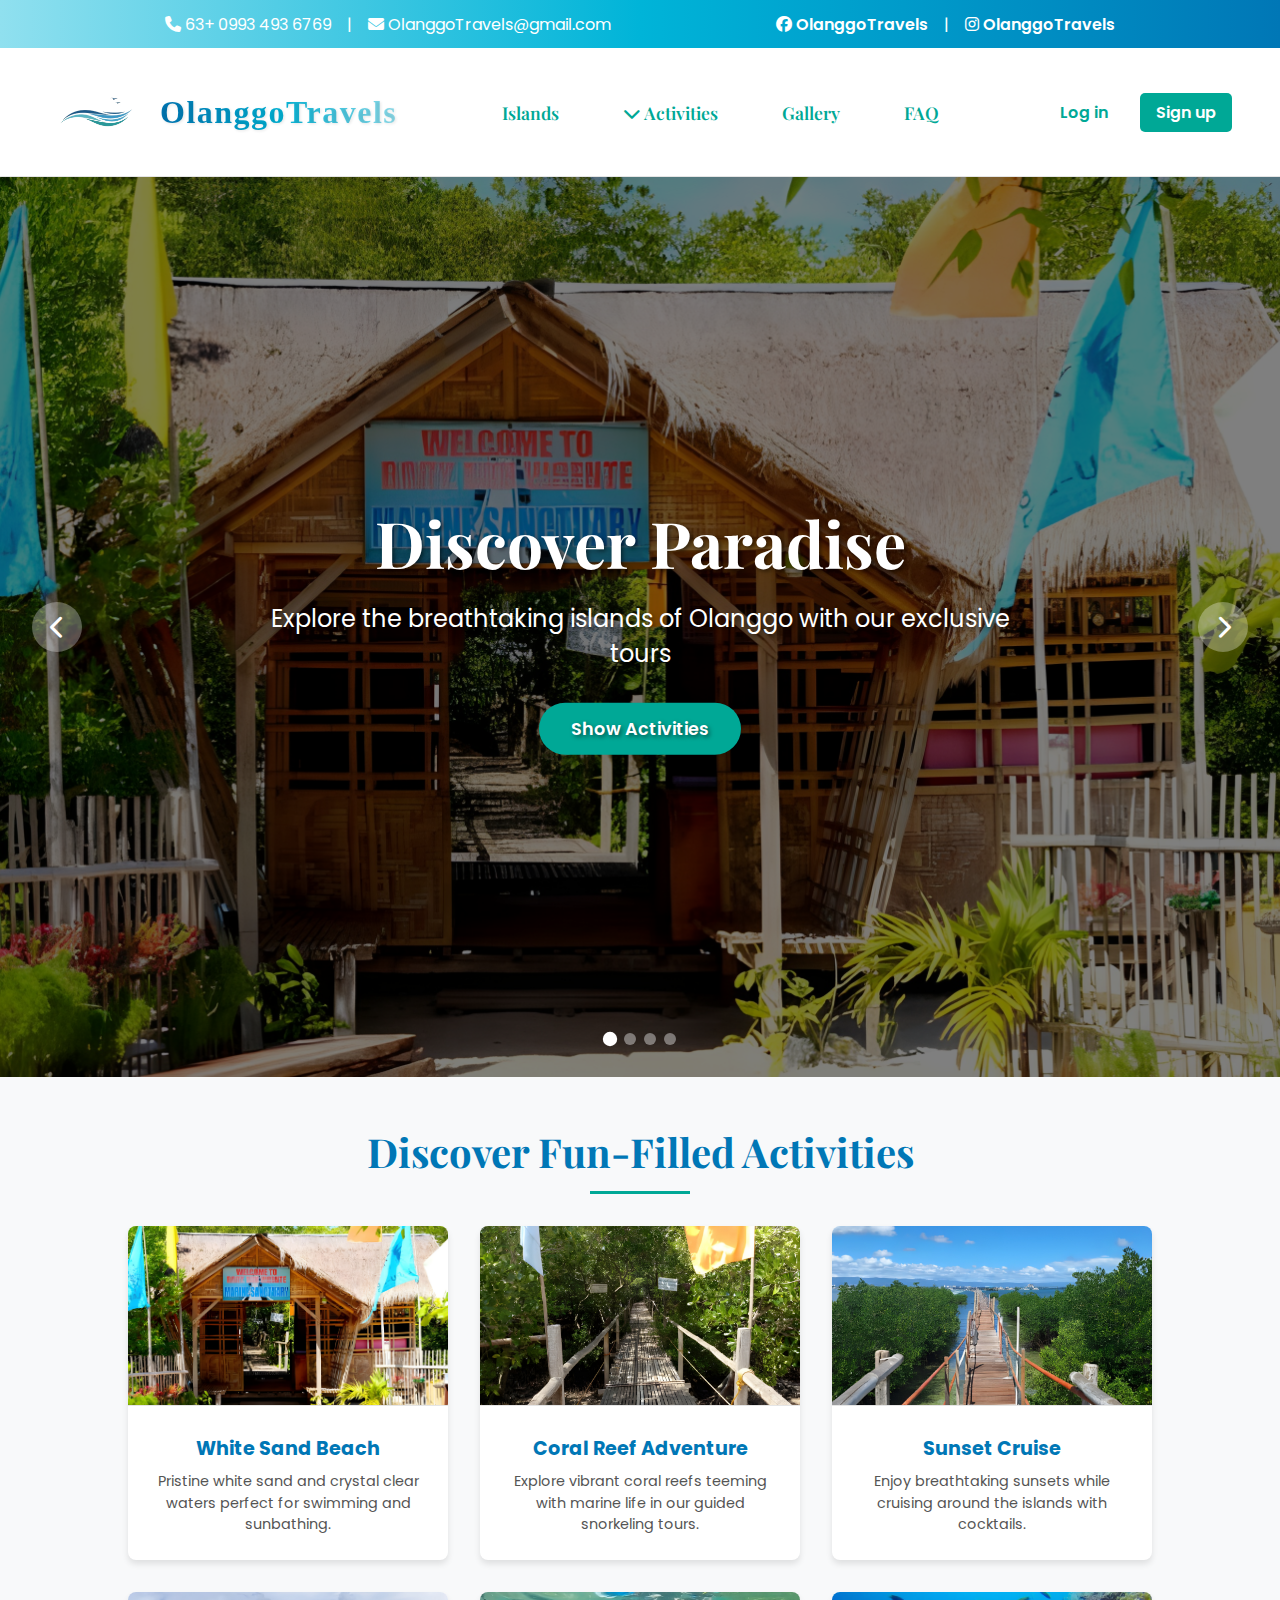
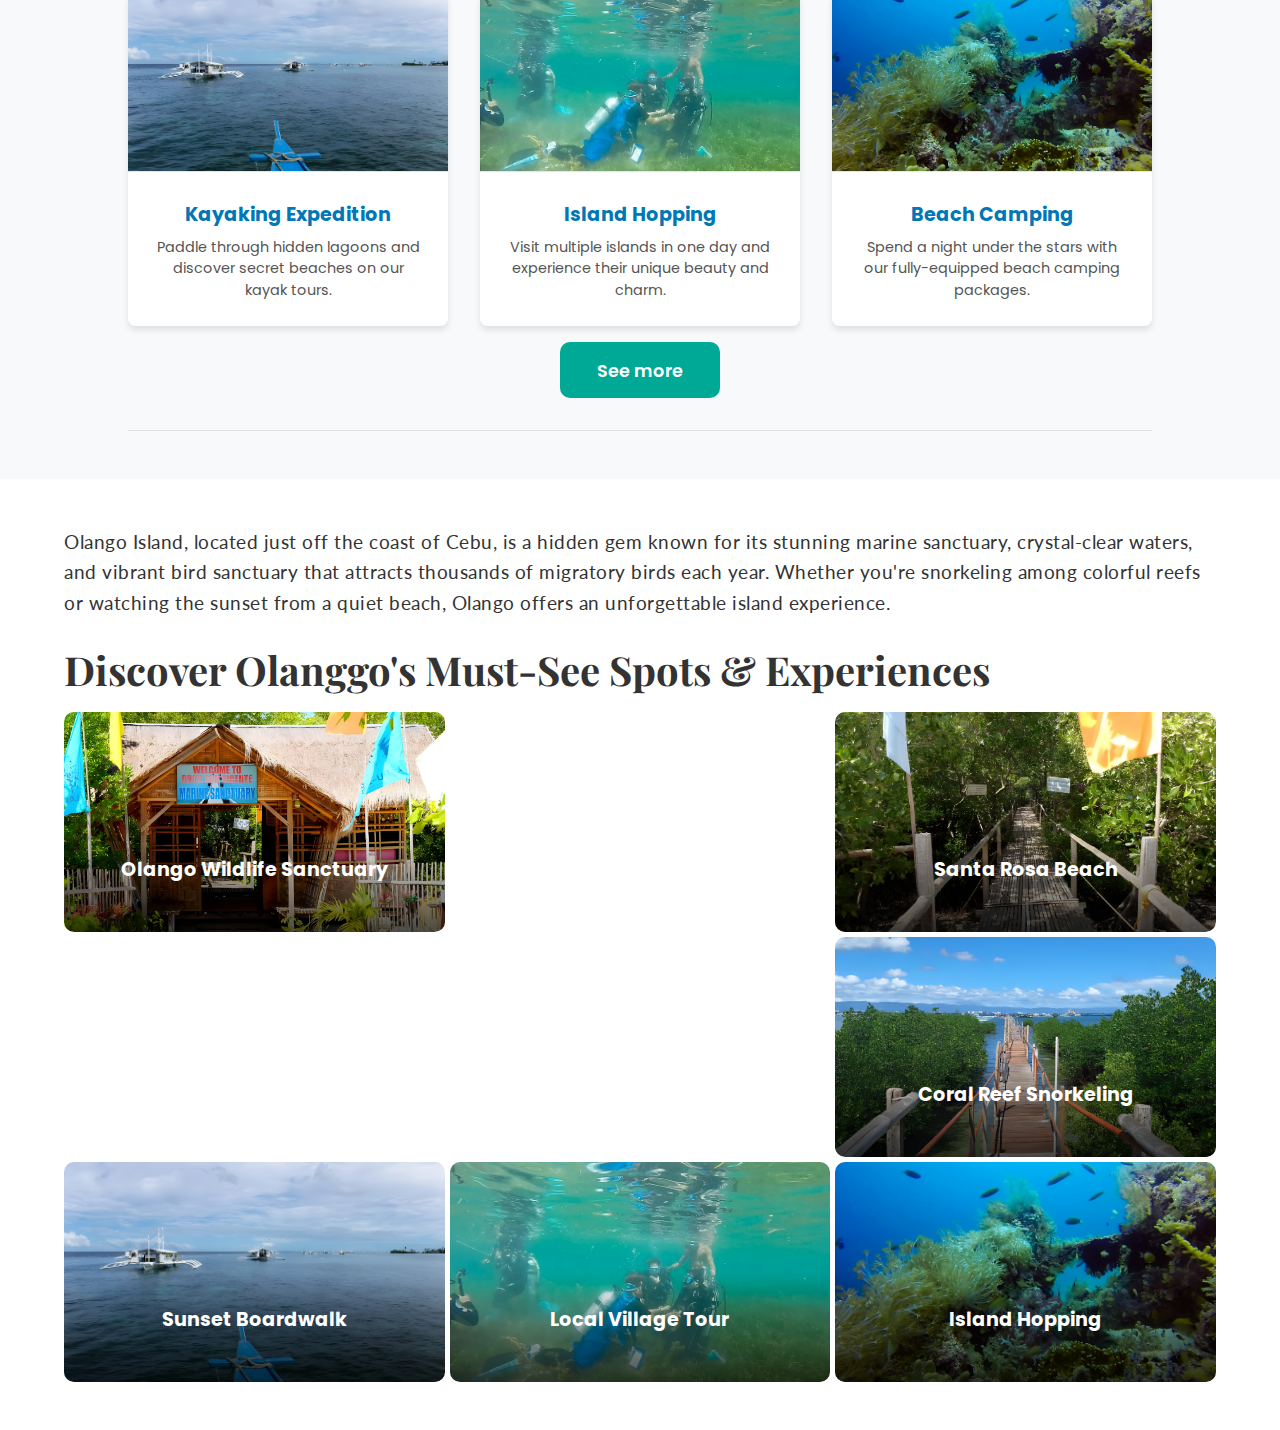
<file: index.html>
<!DOCTYPE html>
<html lang="en">

<head>
    <meta charset="UTF-8">
    <meta name="viewport" content="width=device-width, initial-scale=1.0">
    <link href="https://fonts.googleapis.com/css2?family=Poppins:wght@300;400;500;600;700&display=swap"
        rel="stylesheet">
    <link href="https://fonts.googleapis.com/css2?family=Playfair+Display&family=Lato&display=swap" rel="stylesheet">
    <link rel="stylesheet" href="https://cdnjs.cloudflare.com/ajax/libs/font-awesome/6.4.0/css/all.min.css">
    <link rel="stylesheet" href="assets/css/loading.css">
    <link rel="stylesheet" href="assets/css/headerToHero.css">
    <link rel="stylesheet" href="assets/css/activities.css">
    <link rel="stylesheet" href="assets/css/mustSee.css">
    <link rel="stylesheet" href="assets/css/login_register.css">

    <title>Olanggo Travels</title>
    <style>
        html {
            scroll-behavior: smooth;
        }

        * {
            margin: 0;
            padding: 0;
            box-sizing: border-box;
        }

        :root {
            --color-main: #FFFFFF;
            --color-teal: #00A896;
            --color-header: #0077B6;
            --carousel-transition-duration: 0.8s;
            --color-grey: #333;
        }

        .home-container {
            min-height: 100vh;
            height: 100%;
        }

        

        
    </style>
</head>

<body>
    <!-- <div id="loading-overlay">
        <div class="loader-content">
            <img src="assets/images/logo2-removebg-preview.png" alt="Logo" class="loading-logo">
            <div class="dot-loader">
                <span></span><span></span><span></span><span></span>
            </div>
        </div>
    </div> -->

    <div class="home-container">

        <div class="header" id="header">
            <div class="header-left">
                <p><i class="fa fa-phone"></i> 63+ 0993 493 6769 </p>
                <span>|</span>
                <p><i class="fa fa-envelope"></i> OlanggoTravels@gmail.com</p>
            </div>
            <div class="header-right">
                <a href="#"><i class="fa-brands fa-facebook"></i> OlanggoTravels</a>
                <span>|</span>
                <a href="#"><i class="fa-brands fa-instagram"></i> OlanggoTravels</a>
            </div>
        </div>

        <div class="container-navbar">
            <nav>
                <div class="logo">
                    <img src="assets/images/logo2-removebg-preview.png" alt="">
                    <a href="#header">OlanggoTravels</a>
                </div>
                <ul class="nav-links">
                    <li><a href="#islands">Islands</a></li>
                    <li class="activities-link"><a href="#"><i class="fa-solid fa-chevron-down"></i> Activities</a></li>
                    <li><a href="#">Gallery</a></li>
                    <li><a href="otherPages/faq.html">FAQ</a></li>
                </ul>
                <ul class="auth-links">
                    <li><a href="#">Log in</a></li>
                    <li><a href="#" class="sign-up">Sign up</a></li>
                </ul>
            </nav>

            <div class="activities-dropdown">
                <ul>
                    <li><a href="#">Island Hopping</a></li>
                    <li><a href="#">Snorkeling</a></li>
                    <li><a href="#">Scuba Diving</a></li>
                    <li><a href="#">Kayaking</a></li>
                    <li><a href="#">Fishing</a></li>
                    <li><a href="#">Camping</a></li>
                </ul>
            </div>
        </div>

        <!-- Slide Animation Carousel -->
        <div class="hero-section">
            <div class="carousel">
                <div class="carousel-inner">
                    <div class="carousel-item">
                        <img src="assets/images/1_upscaled.jpg" alt="Beautiful Island View">
                        <div class="carousel-caption">
                            <h1>Discover Paradise</h1>
                            <p>Explore the breathtaking islands of Olanggo with our exclusive tours</p>
                            <a href="#" class="btn">Show Activities</a>
                        </div>
                    </div>
                    <div class="carousel-item">
                        <img src="assets/images/2_upscaled.jpg" alt="Crystal Clear Waters">
                        <div class="carousel-caption">
                            <h1>Adventure Awaits</h1>
                            <p>Create memories that will last a lifetime with our guided tours</p>
                            <a href="#" class="btn">See Pictures</a>
                        </div>
                    </div>
                    <div class="carousel-item">
                        <img src="assets/images/3_upscaled.jpg" alt="Sunset Beach">
                        <div class="carousel-caption">
                            <h1>Unforgettable Sunsets</h1>
                            <p>Witness the most spectacular sunsets from our luxury beachfront resorts</p>
                            <a href="#" class="btn">Explore Islands</a>
                        </div>
                    </div>
                    <div class="carousel-item">
                        <img src="assets/images/4_upscaled.jpg" alt="Island Adventure">
                        <div class="carousel-caption">
                            <h1>Crystal Clear Waters</h1>
                            <p>Dive into the most pristine waters and discover vibrant marine life</p>
                            <a href="#" class="btn">Start Your Journey</a>
                        </div>
                    </div>
                </div>

                <div class="carousel-controls">
                    <button class="carousel-control prev" aria-label="Previous slide">
                        <i class="fas fa-chevron-left"></i>
                    </button>
                    <button class="carousel-control next" aria-label="Next slide">
                        <i class="fas fa-chevron-right"></i>
                    </button>
                </div>

                <div class="carousel-indicators">
                    <div class="carousel-indicator active" data-slide-to="0"></div>
                    <div class="carousel-indicator" data-slide-to="1"></div>
                    <div class="carousel-indicator" data-slide-to="2"></div>
                    <div class="carousel-indicator" data-slide-to="3"></div>
                </div>
            </div>
        </div>

        <div class="container-activities" id="activities">
            <div class="activities">
                <h1>Discover Fun-Filled Activities</h1>
                <div class="place-choices">
                    <div class="card">
                        <img src="assets/images/1_upscaled.jpg" alt="Beach View">
                        <div class="card-content">
                            <h3>White Sand Beach</h3>
                            <p>Pristine white sand and crystal clear waters perfect for swimming and sunbathing.</p>
                        </div>
                    </div>
                    <div class="card">
                        <img src="assets/images/2_upscaled.jpg" alt="Snorkeling Spot">
                        <div class="card-content">
                            <h3>Coral Reef Adventure</h3>
                            <p>Explore vibrant coral reefs teeming with marine life in our guided snorkeling tours.</p>
                        </div>
                    </div>
                    <div class="card">
                        <img src="assets/images/3_upscaled.jpg" alt="Sunset View">
                        <div class="card-content">
                            <h3>Sunset Cruise</h3>
                            <p>Enjoy breathtaking sunsets while cruising around the islands with cocktails.</p>
                        </div>
                    </div>
                    <div class="card">
                        <img src="assets/images/4_upscaled.jpg" alt="Kayaking">
                        <div class="card-content">
                            <h3>Kayaking Expedition</h3>
                            <p>Paddle through hidden lagoons and discover secret beaches on our kayak tours.</p>
                        </div>
                    </div>
                    <div class="card">
                        <img src="assets/images/upscalemedia-transformed(5).jpeg" alt="Island Hopping">
                        <div class="card-content">
                            <h3>Island Hopping</h3>
                            <p>Visit multiple islands in one day and experience their unique beauty and charm.</p>
                        </div>
                    </div>
                    <div class="card">
                        <img src="assets/images/upscalemedia-transformed (6).jpeg" alt="Beach Camping">
                        <div class="card-content">
                            <h3>Beach Camping</h3>
                            <p>Spend a night under the stars with our fully-equipped beach camping packages.</p>
                        </div>
                    </div>
                    <div class="card">
                        <img src="assets/images/upscalemedia-transformed (6).jpeg" alt="Beach Camping">
                        <div class="card-content">
                            <h3>Beach Camping</h3>
                            <p>Spend a night under the stars with our fully-equipped beach camping packages.</p>
                        </div>
                    </div>
                    <div class="card">
                        <img src="assets/images/upscalemedia-transformed (6).jpeg" alt="Beach Camping">
                        <div class="card-content">
                            <h3>Beach Camping</h3>
                            <p>Spend a night under the stars with our fully-equipped beach camping packages.</p>
                        </div>
                    </div>

                </div>
                <a href="activities" class="see-more-btn">See more</a>
            </div>
        </div>

        <div class="container-must-see" id="islands">
            <div class="must-see">
                <p>Olango Island, located just off the coast of Cebu, is a hidden gem known for its stunning marine
                    sanctuary, crystal-clear waters, and vibrant bird sanctuary that attracts thousands of migratory
                    birds each year. Whether you're snorkeling among colorful reefs or watching the sunset from a quiet
                    beach,
                    Olango offers an unforgettable island experience.</p>
                <h1>Discover Olanggo's Must-See Spots & Experiences</h1>

                <div class="must-see-images">
                    <div class="must-see-info">
                        <div class="text-content">
                            <h3>Olango Wildlife Sanctuary</h3>
                            <p>Home to migratory birds from Siberia and other parts of Asia, this sanctuary is a
                                paradise for bird watchers and nature enthusiasts. Visit between September and November
                                for the best sightings.</p>
                            <a href="#">Read more</a>
                        </div>
                        <img src="assets/images/1_upscaled.jpg" alt="Olango Wildlife Sanctuary">
                    </div>
                    <div class="must-see-info">
                        <div class="text-content">
                            <h3>Santa Rosa Beach</h3>
                            <p>Pristine white sand beach with crystal clear waters perfect for swimming and sunbathing.
                                Enjoy the peaceful atmosphere away from crowded tourist spots.</p>
                            <a href="#">Read more</a>
                        </div>
                        <img src="assets/images/2_upscaled.jpg" alt="Santa Rosa Beach">
                    </div>
                    <div class="must-see-info">
                        <div class="text-content">
                            <h3>Coral Reef Snorkeling</h3>
                            <p>Explore vibrant coral gardens teeming with marine life. The shallow waters make it
                                perfect for beginners and experienced snorkelers alike.</p>
                            <a href="#">Read more</a>
                        </div>
                        <img src="assets/images/3_upscaled.jpg" alt="Coral Reef Snorkeling">
                    </div>
                    <div class="must-see-info">
                        <div class="text-content">
                            <h3>Sunset Boardwalk</h3>
                            <p>Witness breathtaking sunsets from this scenic boardwalk. The panoramic views of the
                                horizon are simply unforgettable.</p>
                            <a href="#">Read more</a>
                        </div>
                        <img src="assets/images/4_upscaled.jpg" alt="Sunset Boardwalk">
                    </div>
                    <div class="must-see-info">
                        <div class="text-content">
                            <h3>Local Village Tour</h3>
                            <p>Experience authentic island life by visiting local fishing villages. Learn about
                                traditional fishing methods and sample fresh seafood.</p>
                            <a href="#">Read more</a>
                        </div>
                        <img src="assets/images/upscalemedia-transformed(5).jpeg" alt="Local Village Tour">
                    </div>
                    <div class="must-see-info">
                        <div class="text-content">
                            <h3>Island Hopping</h3>
                            <p>Discover hidden coves and secret beaches around Olango and its neighboring islands.
                                Perfect for adventure seekers and photography enthusiasts.</p>
                            <a href="#">Read more</a>
                        </div>
                        <img src="assets/images/upscalemedia-transformed (6).jpeg" alt="Island Hopping">
                    </div>
                </div>
            </div>
        </div>

    </div>

    <div id="auth-modal-overlay" class="auth-modal-overlay">
        <div class="auth-modal">
            <button class="close-auth-modal" aria-label="Close">&times;</button>
            <div class="auth-modal-content">
                <!-- Login Form -->
                <form id="login-form" class="auth-form active">
                    <h2>Login</h2>
                    <input type="text" placeholder="Email or Username" required>
                    <input type="password" placeholder="Password" required>
                    <button type="submit">Log In</button>
                    <p class="switch-auth">Don't have an account? <a href="#" id="show-register">Sign up</a></p>
                </form>
                <!-- Register Form -->
                <form id="register-form" class="auth-form">
                    <h2>Register</h2>
                    <input type="text" placeholder="Full Name" required>
                    <input type="email" placeholder="Email" required>
                    <input type="password" placeholder="Password" required>
                    <input type="password" placeholder="Confirm Password" required>
                    <button type="submit">Sign Up</button>
                    <p class="switch-auth">Already have an account? <a href="#" id="show-login">Log in</a></p>
                </form>
            </div>
        </div>
    </div>
</body>

</html>
<script src="assets/js/loading.js"></script>
<script src="assets/js/corousel.js"></script>
<script src="assets/js/dropdown.js"></script>
<script src="assets/js/scrollEffect.js"></script>
<script src="assets/js/login_register.js"></script>
</file>
<file: assets/css/loading.css>
#loading-overlay {
    position: fixed;
    top: 0;
    left: 0;
    width: 100%;
    height: 100%;
    background: #ffffff;
    display: flex;
    justify-content: center;
    align-items: center;
    z-index: 9999;
    transition: opacity 0.5s ease-out;
}

.loader-content {
    display: flex;
    flex-direction: column;
    align-items: center;
}

.loading-logo {
    width: 13rem;
    /* Adjust logo size */
}

/* Dot loader styles */
.dot-loader {
    display: flex;
    gap: 8px;
}

.dot-loader span {
    width: 10px;
    height: 10px;
    background-color: #00A896;
    border-radius: 50%;
    animation: bounce 1s infinite ease-in-out;
}

.dot-loader span:nth-child(2) {
    animation-delay: 0.2s;
}

.dot-loader span:nth-child(3) {
    animation-delay: 0.4s;
}

.dot-loader span:nth-child(4) {
    animation-delay: 0.6s;
}

@keyframes bounce {

    0%,
    80%,
    100% {
        transform: scale(0.8);
        opacity: 0.6;
    }

    40% {
        transform: scale(1.2);
        opacity: 1;
    }
}
</file>
<file: assets/css/headerToHero.css>
.home-container .header {
    display: flex;
    justify-content: space-evenly;
    align-items: center;
    background: linear-gradient(270deg, #0077B6, #00B4D8, #90E0EF);
    height: 3rem;
    color: var(--color-main);
    font-family: "Poppins", sans-serif;
}

.home-container .container-navbar {
    position: sticky;
    top: 0;
    z-index: 100;
}

.home-container .header-left,
.home-container .header-right {
    display: flex;
    align-items: center;
    gap: 1rem;
}

.home-container .header-right a {
    text-decoration: none;
    color: var(--color-main);
    font-weight: 600;
}

.home-container nav {
    display: flex;
    justify-content: space-between;
    border-bottom: rgba(0, 0, 0, 0.1) 1px solid;
    height: 100%;
    padding: 0 2rem;
    align-items: center;
    background-color: var(--color-main);
}

.home-container .activities-dropdown {
    display: none;
    position: absolute;
    top: 100%;
    background-color: var(--color-main);
    width: 100%;
    border-bottom: rgba(0, 0, 0, 0.1) 1px solid;
    z-index: 1000;
}

.nav-links li:nth-child(2) a:hover .activities-dropdown {
    display: block;
}

.home-container .activities-dropdown ul {
    background-color: var(--color-main);
    max-width: 80%;
    display: grid;
    justify-content: center;
    grid-template-columns: repeat(auto-fill, minmax(200px, 1fr));
    margin: 0 auto;
    padding: 1rem;
    gap: 2rem;
    list-style: none;
}

.home-container .activities-dropdown ul a {
    text-decoration: none;
    color: var(--color-teal);
    font-weight: 600;
    font-family: "Poppins", sans-serif;
    padding: 1rem;
    border-radius: 5px;
    transition: background-color 0.3s ease, color 0.3s ease;
}

.home-container .activities-dropdown ul a:hover {
    background-color: var(--color-teal);
    color: var(--color-main);
}

.home-container .nav-container {
    display: flex;
    flex-direction: column;
    position: relative;
}

.home-container nav ul {
    display: flex;
    list-style: none;
    align-items: center;
}

.home-container nav ul li {
    margin: 0 1rem;
}

.home-container nav ul li a {
    text-decoration: none;
    color: var(--color-teal);
    font-weight: 600;
}

.home-container nav .nav-links a {
    font-family: "Playfair Display", serif;
    font-size: 1.1rem;
    padding: 1rem;
}

.home-container nav .nav-links a:hover {
    border-bottom: var(--color-teal) 1px solid;
}

.home-container nav img {
    width: 8rem;
}

.home-container .logo {
    display: flex;
    align-items: center;
}

.home-container .logo a {
    font-size: 2rem;
    font-weight: 600;
    background: linear-gradient(90deg, #0077B6, #00B4D8, #90E0EF);
    -webkit-background-clip: text;
    -webkit-text-fill-color: transparent;
    letter-spacing: 1.5px;
    text-shadow: 1px 1px 3px rgba(0, 0, 0, 0.1);
    text-decoration: none;
    margin: 0;
}

.home-container nav .auth-links {
    font-family: "Poppins";
    font-size: 600;
}

.home-container nav .auth-links .sign-up {
    background-color: var(--color-teal);
    color: var(--color-main);
    padding: 0.5rem 1rem;
    border-radius: 5px;
    font-weight: 600;
}

.activities-link i {
    display: inline-block;
    transition: transform 0.3s ease;
}

.activities-link.hovered i {
    transform: rotate(180deg);
}

/* Hero Carousel Styles with Slide Animation */
.hero-section {
    position: relative;
    width: 100%;
    height: 100vh;
    overflow: hidden;
}

.carousel {
    position: relative;
    width: 100%;
    height: 100%;
}

.carousel-inner {
    position: relative;
    width: 100%;
    height: 100%;
    display: flex;
    transition: transform var(--carousel-transition-duration) ease-in-out;
}

.carousel-item {
    min-width: 100%;
    height: 100%;
    position: relative;
}

.carousel-item {
    position: relative;
    width: 100%;
    height: 100vh;
    /* Adjust height as needed */
    overflow: hidden;
}

.carousel-item img {
    width: 100%;
    height: 100%;
    object-fit: cover;
    object-position: center;
}

.carousel-item::after {
    content: "";
    position: absolute;
    top: 0;
    left: 0;
    width: 100%;
    height: 100%;
    background: rgba(0, 0, 0, 0.5);
    /* Dark overlay */
    z-index: 1;
}


.carousel-caption {
    position: absolute;
    top: 50%;
    left: 50%;
    transform: translate(-50%, -50%);
    text-align: center;
    color: white;
    z-index: 2;
    width: 80%;
    max-width: 800px;
    text-shadow: 2px 2px 4px rgba(0, 0, 0, 0.5);
}

.carousel-caption h1 {
    font-family: "Playfair Display", serif;
    font-size: 4rem;
    margin-bottom: 1rem;
    animation: fadeInUp 1s ease;
}

.carousel-caption p {
    font-family: "Poppins", sans-serif;
    font-size: 1.5rem;
    margin-bottom: 2rem;
    animation: fadeInUp 1s ease 0.3s both;
}

.carousel-caption .btn {
    display: inline-block;
    padding: 0.8rem 2rem;
    background-color: var(--color-teal);
    color: white;
    text-decoration: none;
    border-radius: 50px;
    font-family: "Poppins", sans-serif;
    font-weight: 600;
    font-size: 1.1rem;
    transition: all 0.3s ease;
    animation: fadeInUp 1s ease 0.6s both;
}

.carousel-caption .btn:hover {
    background-color: #008B74;
    transform: translateY(-3px);
    box-shadow: 0 10px 20px rgba(0, 0, 0, 0.2);
}

.carousel-controls {
    position: absolute;
    top: 50%;
    width: 100%;
    display: flex;
    justify-content: space-between;
    z-index: 3;
    padding: 0 2rem;
    transform: translateY(-50%);
}

.carousel-control {
    background: rgba(255, 255, 255, 0.3);
    border: none;
    color: white;
    width: 50px;
    height: 50px;
    border-radius: 50%;
    display: flex;
    align-items: center;
    justify-content: center;
    cursor: pointer;
    transition: all 0.3s ease;
    font-size: 1.5rem;
}

.carousel-control:hover {
    background: rgba(255, 255, 255, 0.5);
}

.carousel-indicators {
    position: absolute;
    bottom: 2rem;
    left: 50%;
    transform: translateX(-50%);
    display: flex;
    gap: 0.5rem;
    z-index: 3;
}

.carousel-indicator {
    width: 12px;
    height: 12px;
    border-radius: 50%;
    background: rgba(255, 255, 255, 0.4);
    cursor: pointer;
    transition: all 0.3s ease;
}

.carousel-indicator.active {
    background: white;
    transform: scale(1.2);
}

/* Animations */
@keyframes fadeInUp {
    from {
        opacity: 0;
        transform: translateY(20px);
    }

    to {
        opacity: 1;
        transform: translateY(0);
    }
}

/* Responsive adjustments */
@media (max-width: 768px) {
    .carousel-caption h1 {
        font-size: 2.5rem;
    }

    .carousel-caption p {
        font-size: 1.1rem;
    }

    .carousel-control {
        width: 40px;
        height: 40px;
        font-size: 1.2rem;
    }
}

@media (max-width: 480px) {
    .carousel-caption h1 {
        font-size: 2rem;
    }

    .carousel-caption p {
        font-size: 1rem;
    }

    .carousel-caption .btn {
        padding: 0.6rem 1.5rem;
        font-size: 1rem;
    }
}
</file>
<file: assets/css/activities.css>
.container-activities {
        display: flex;
        justify-content: center;
        padding: 3rem 0;
        background-color: #f8f9fa;
    }
    
    .activities {
        width: 80%;
        border-bottom: 1px solid rgba(0, 0, 0, 0.1);
        padding-bottom: 2rem;
        text-align: center;
    }
    
    .activities h1 {
        font-family: "Playfair Display", serif;
        font-size: 2.5rem;
        color: #0077B6;
        margin-bottom: 2rem;
        text-align: center;
        position: relative;
        padding-bottom: 1rem;
    }
    
    .activities h1::after {
        content: '';
        position: absolute;
        bottom: 0;
        left: 50%;
        transform: translateX(-50%);
        width: 100px;
        height: 3px;
        background-color: #00A896;
    }
    
    .activities .place-choices {
        display: grid;
        grid-template-columns: repeat(3, 1fr);
        gap: 2rem;
        width: 100%;
        position: relative;
    }
    
    /* Hide all cards beyond the first 6 */
    .activities .place-choices .card:nth-child(n+7) {
        display: none;
    }
    
    .activities .place-choices .card {
        background: white;
        border-radius: 8px;
        overflow: hidden;
        box-shadow: 0 4px 6px rgba(0, 0, 0, 0.1);
        transition: transform 0.3s ease, box-shadow 0.3s ease;
        cursor: pointer;
    }
    
    .activities .place-choices .card:hover {
        transform: translateY(-5px);
        box-shadow: 0 10px 20px rgba(0, 0, 0, 0.15);
    }
    
    .activities .place-choices img {
        width: 100%;
        height: 180px;
        object-fit: cover;
        border-bottom: 1px solid rgba(0, 0, 0, 0.1);
    }
    
    .activities .place-choices .card-content {
        padding: 1.5rem;
    }
    
    .activities .place-choices .card h3 {
        font-family: "Poppins", sans-serif;
        color: #0077B6;
        margin-bottom: 0.5rem;
        font-size: 1.2rem;
    }
    
    .activities .place-choices .card p {
        font-family: "Poppins", sans-serif;
        color: #555;
        font-size: 0.9rem;
        line-height: 1.5;
    }
    
    .see-more-btn {
        display: inline-block;
        margin-top: 1rem;
        font-family: "Poppins", sans-serif;
        color: #fff;
        background-color: #00A896;
        font-weight: 600;
        text-decoration: none;
        font-size: 1.1rem;
        transition: all 0.3s ease;
        padding: 1rem;
        height: 3.5rem;
        width: 10rem;
        border-radius: 10px;
    }
    
    .see-more-btn:hover {
        background-color: hsl(174, 100%, 43%);
    }
    
    @media (max-width: 1024px) {
        .activities .place-choices {
            gap: 1.5rem;
        }
    }
    
    @media (max-width: 768px) {
        .activities {
            width: 90%;
        }
        
        .activities h1 {
            font-size: 2rem;
        }
        
        .activities .place-choices {
            grid-template-columns: repeat(2, 1fr);
        }
        
        /* Show only 4 cards (2 rows) on tablet */
        .activities .place-choices .card:nth-child(n+5) {
            display: none;
        }
    }
    
    @media (max-width: 480px) {
        .activities {
            width: 95%;
        }
        
        .activities h1 {
            font-size: 1.8rem;
        }
        
        .activities .place-choices {
            grid-template-columns: 1fr;
        }
        
        /* Show only 3 cards on mobile */
        .activities .place-choices .card:nth-child(n+4) {
            display: none;
        }
    }
</file>
<file: assets/css/mustSee.css>
/* Must See Section */
.container-must-see {
    display: flex;
    justify-content: center;
    padding: 3rem 0;
    background-color: #ffffff;
}

.must-see {
    width: 90vw;
}

.must-see p {
    font-size: 1.2rem;
    line-height: 1.6;
    color: var(--color-grey);
    margin-bottom: 1.5rem;
    font-family: "Lato", serif;
    letter-spacing: 0.5px;
}

.must-see h1 {
    font-size: 2.5rem;
    color: var(--color-grey);
    font-family: "Playfair Display", serif;
    margin-bottom: 1rem;
}

/* Grid Layout */
.must-see-images {
    display: grid;
    grid-template-columns: repeat(3, 1fr);
    grid-template-rows: repeat(3, 220px);
    gap: 5px;
}

/* Shared Item Styles */
.must-see-info {
    position: relative;
    width: 100%;
    height: 100%;
    border-radius: 10px;
    overflow: hidden;
}

.must-see-images img {
    width: 100%;
    height: 100%;
    object-fit: cover;
}

.text-content {
    position: absolute;
    z-index: 1;
    color: #fff;
    text-align: center;
    width: 100%;
    height: 100%;
    background: linear-gradient(to top, rgba(0, 0, 0, 0.7) 0%, transparent 50%);
    border-radius: 10px;
    display: flex;
    flex-direction: column;
    justify-content: flex-end;
    transition: all 0.3s ease;
    padding: 1rem;
}

.must-see-info h3 {
    font-size: 1.2rem;
    font-weight: bold;
    font-family: "Poppins", serif;
    margin-bottom: 0.5rem;
}

.text-content p,
.text-content a {
    opacity: 0;
    max-height: 0;
    transition: all 0.5s ease;
}

.must-see-info:hover .text-content {
    background: rgba(0, 0, 0, 0.7);
    justify-content: center;
}

.must-see-info:hover .text-content p,
.must-see-info:hover .text-content a {
    opacity: 1;
    max-height: 100px;
}

.must-see-info p {
    display: -webkit-box;
    -webkit-line-clamp: 3;
    -webkit-box-orient: vertical;
    overflow: hidden;
    text-overflow: ellipsis;
    line-height: 1.3;
    font-size: 0.9rem;
    margin: 0 auto;
    color: var(--color-main);
}

.must-see-info a {
    text-decoration: none;
    color: var(--color-main);
    padding: 0.5rem;
    border-radius: 5px;
    margin-top: 0.5rem;
}

/* Featured Item (First Item - Bigger) */
.must-see-info.featured-item {
    grid-row: span 2;
    grid-column: span 2;
}

.must-see-info.featured-item .text-content {
    padding: 2rem;
}

.must-see-info.featured-item h3 {
    font-size: 1.8rem;
}

.must-see-info.featured-item p {
    font-size: 1.1rem;
    -webkit-line-clamp: 5;
}

/* Specific Positioning for Other Items */
.must-see-info:nth-child(2) { grid-area: 1 / 3 / 2 / 4; }
.must-see-info:nth-child(3) { grid-area: 2 / 3 / 3 / 4; }
.must-see-info:nth-child(4) { grid-area: 3 / 1 / 4 / 2; }
.must-see-info:nth-child(5) { grid-area: 3 / 2 / 4 / 3; }
.must-see-info:nth-child(6) { grid-area: 3 / 3 / 4 / 4; }

/* Mobile Responsiveness */
@media (max-width: 768px) {
    .must-see-images {
        grid-template-columns: 1fr;
        grid-auto-rows: 250px;
    }
    
    .must-see-info.featured-item,
    .must-see-info {
        grid-area: auto !important;
    }
    
    .must-see-info.featured-item {
        min-height: 300px;
    }
    
    .must-see-info.featured-item .text-content {
        padding: 1.5rem;
    }
    
    .must-see-info.featured-item h3 {
        font-size: 1.5rem;
    }
}
</file>
<file: assets/css/login_register.css>
/* Modal Overlay Styles */
        .auth-modal-overlay {
            display: none;
            position: fixed;
            z-index: 2000;
            left: 0;
            top: 0;
            width: 100vw;
            height: 100vh;
            background: rgba(0, 0, 0, 0.5);
            align-items: center;
            justify-content: center;
            transition: background 0.3s;
        }

        .auth-modal-overlay.active {
            display: flex;
            animation: fadeInBg 0.3s;
        }

        @keyframes fadeInBg {
            from {
                background: rgba(0, 0, 0, 0);
            }

            to {
                background: rgba(0, 0, 0, 0.5);
            }
        }

        .auth-modal {
            background: #fff;
            border-radius: 16px;
            box-shadow: 0 8px 32px rgba(0, 0, 0, 0.15);
            width: 350px;
            max-width: 90vw;
            padding: 2rem 1.5rem 1.5rem 1.5rem;
            position: relative;
            animation: modalPopIn 0.4s cubic-bezier(.68, -0.55, .27, 1.55);
        }

        @keyframes modalPopIn {
            0% {
                transform: scale(0.7) translateY(60px);
                opacity: 0;
            }

            100% {
                transform: scale(1) translateY(0);
                opacity: 1;
            }
        }

        .close-auth-modal {
            position: absolute;
            top: 1rem;
            right: 1rem;
            background: none;
            border: none;
            font-size: 2rem;
            color: #888;
            cursor: pointer;
            transition: color 0.2s;
        }

        .close-auth-modal:hover {
            color: #00A896;
        }

        .auth-modal-content {
            width: 100%;
        }

        .auth-form {
            display: none;
            flex-direction: column;
            gap: 1rem;
            animation: fadeInForm 0.4s;
        }

        .auth-form.active {
            display: flex;
        }

        @keyframes fadeInForm {
            from {
                opacity: 0;
                transform: translateY(30px);
            }

            to {
                opacity: 1;
                transform: translateY(0);
            }
        }

        .auth-form h2 {
            color: #00A896;
            margin-bottom: 1rem;
            text-align: center;
            font-family: "Poppins", sans-serif;
        }

        .auth-form input {
            padding: 0.75rem 1rem;
            border: 1px solid #cce3e8;
            border-radius: 6px;
            font-size: 1rem;
            outline: none;
            transition: border 0.2s;
        }

        .auth-form input:focus {
            border: 1.5px solid #00A896;
        }

        .auth-form button[type="submit"] {
            background: #00A896;
            color: #fff;
            border: none;
            border-radius: 6px;
            padding: 0.75rem;
            font-size: 1.1rem;
            font-weight: 600;
            cursor: pointer;
            transition: background 0.2s;
        }

        .auth-form button[type="submit"]:hover {
            background: #007f6d;
        }

        .switch-auth {
            text-align: center;
            font-size: 0.95rem;
        }

        .switch-auth a {
            color: #00A896;
            text-decoration: underline;
            cursor: pointer;
        }

        .switch-auth a:hover {
            color: #007f6d;
        }
</file>
